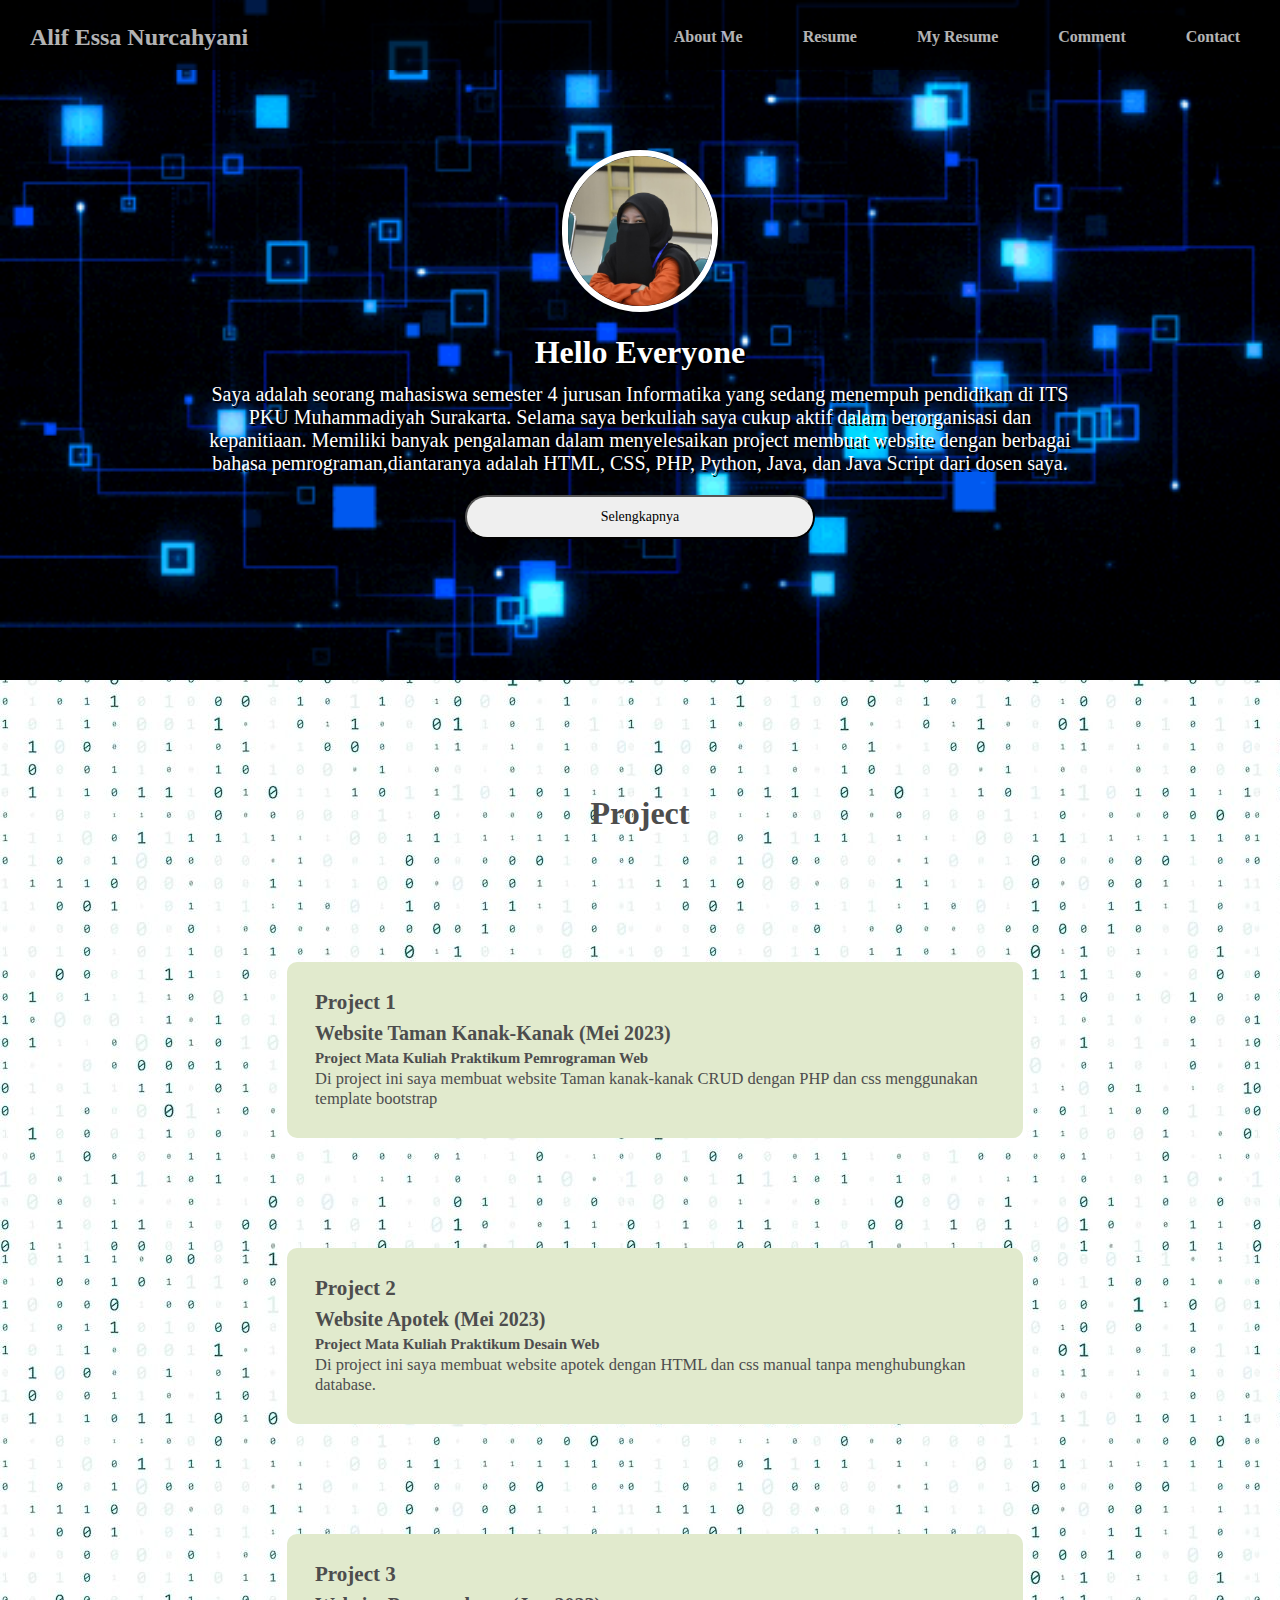
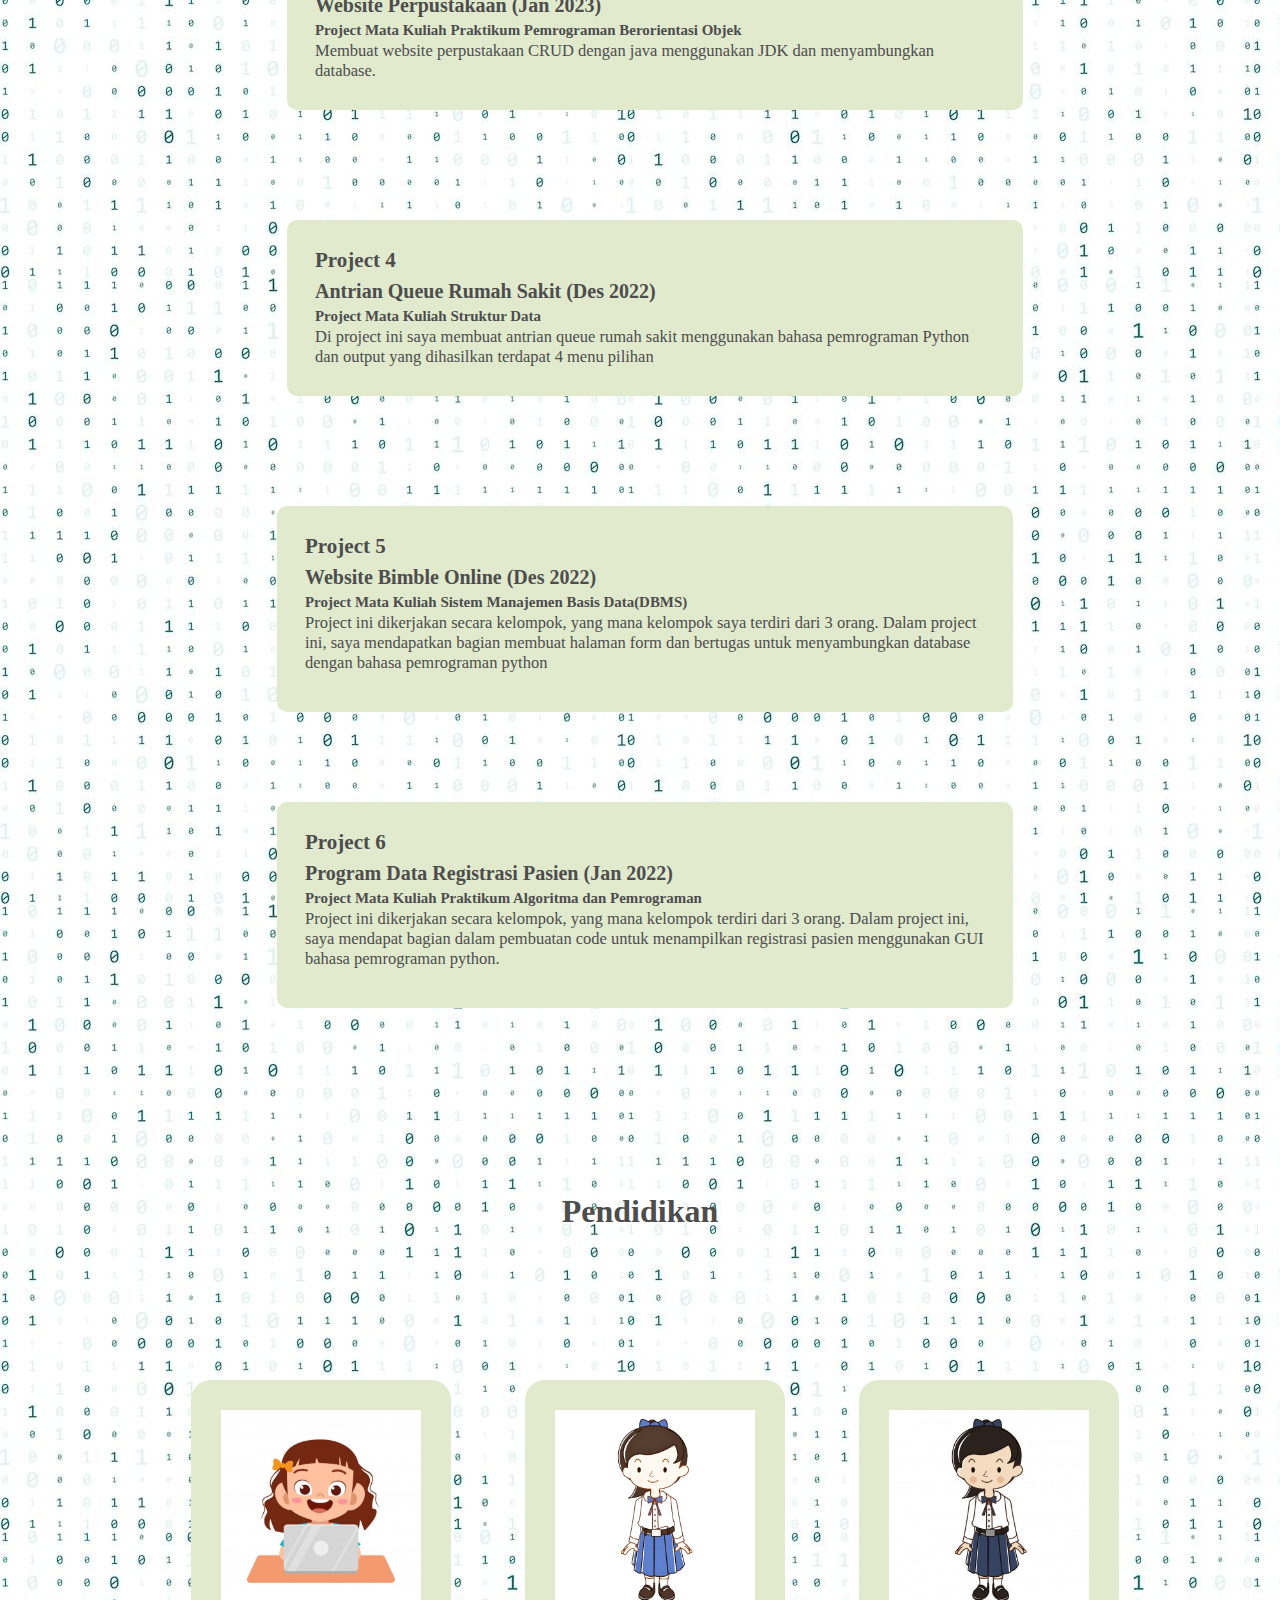
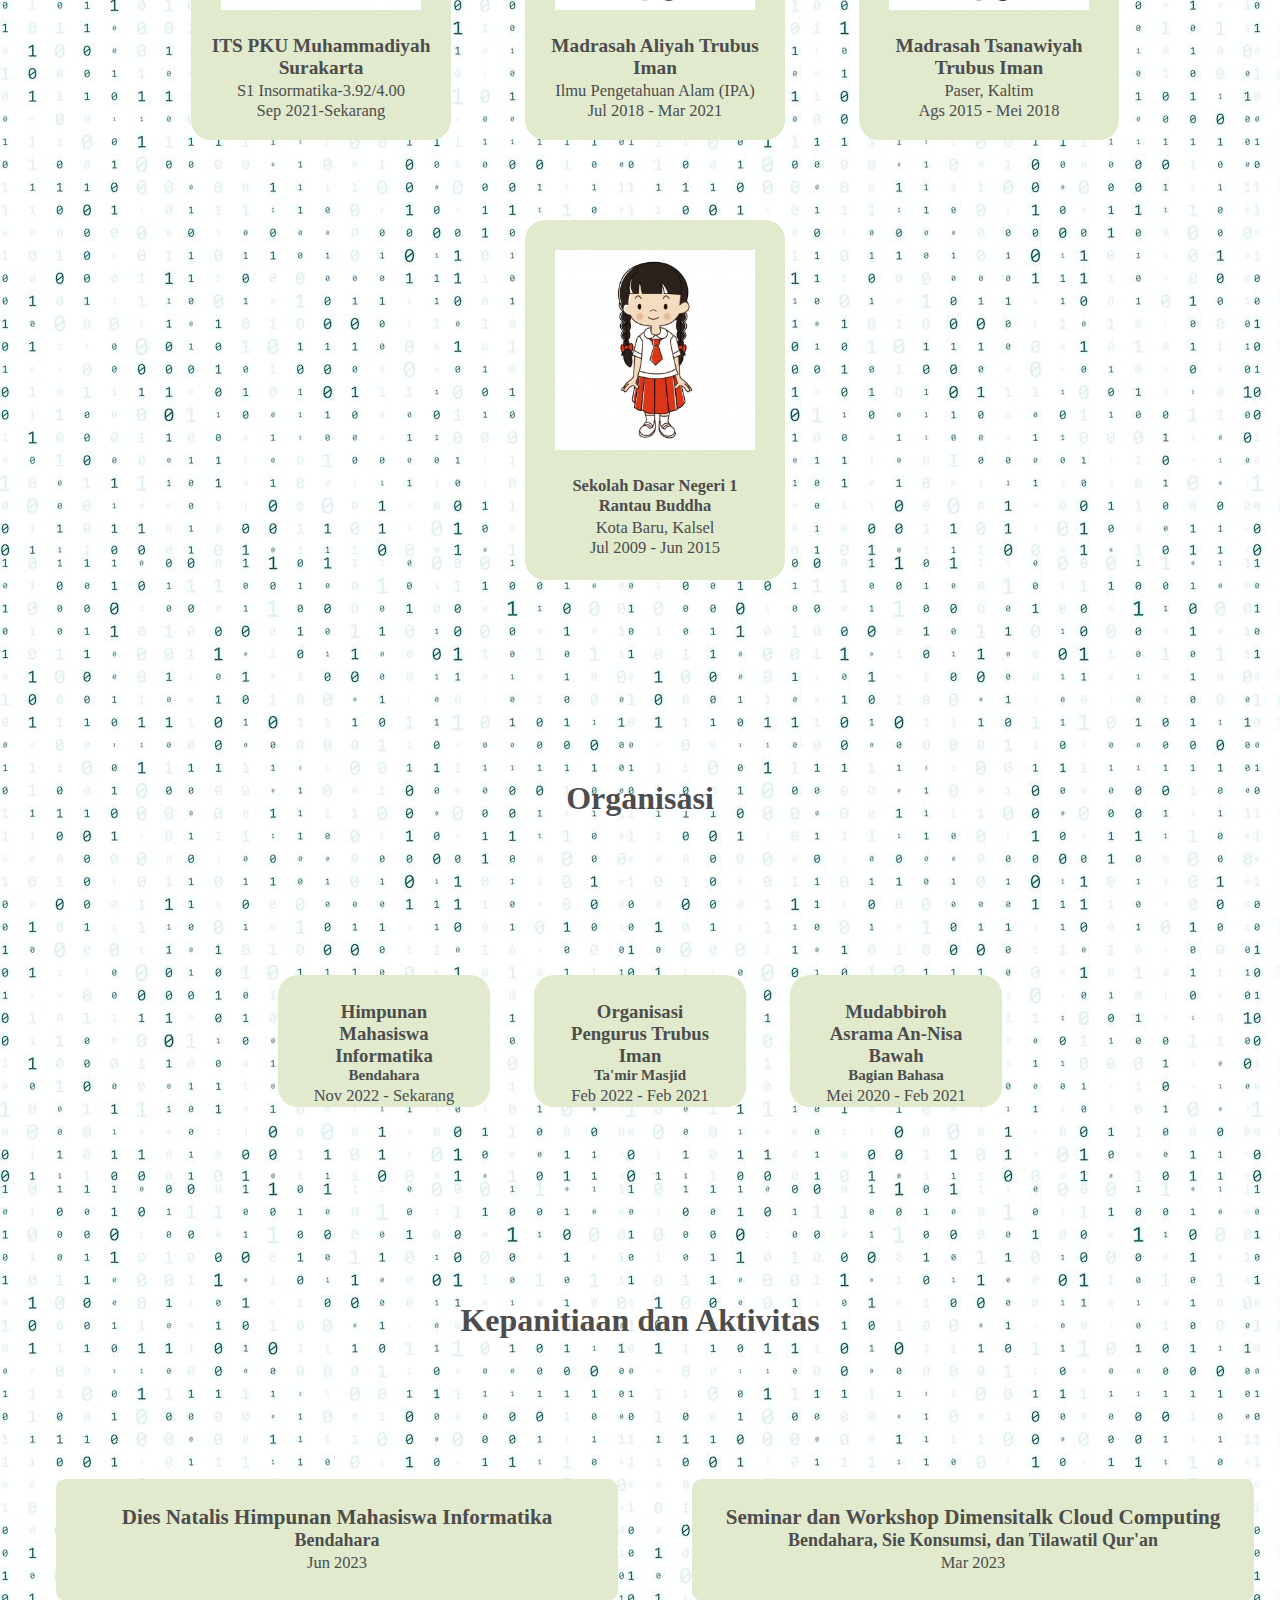
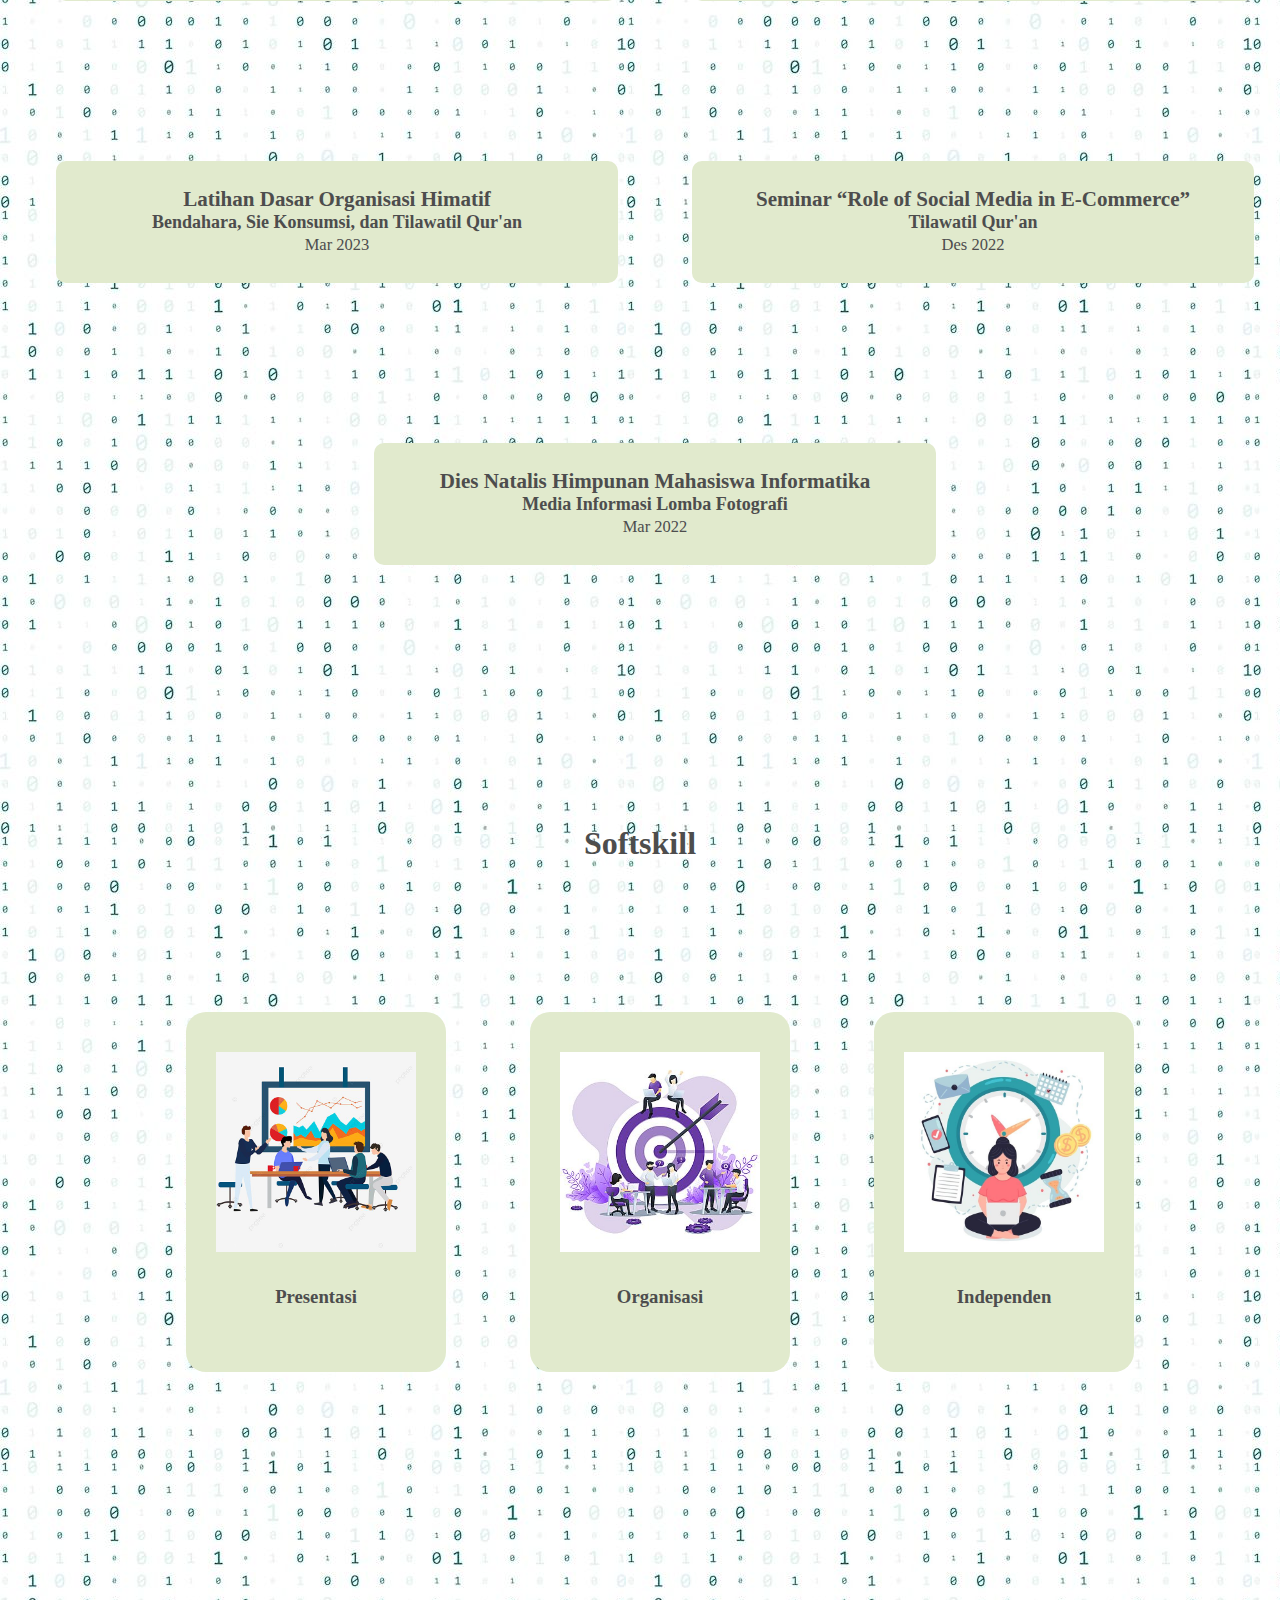
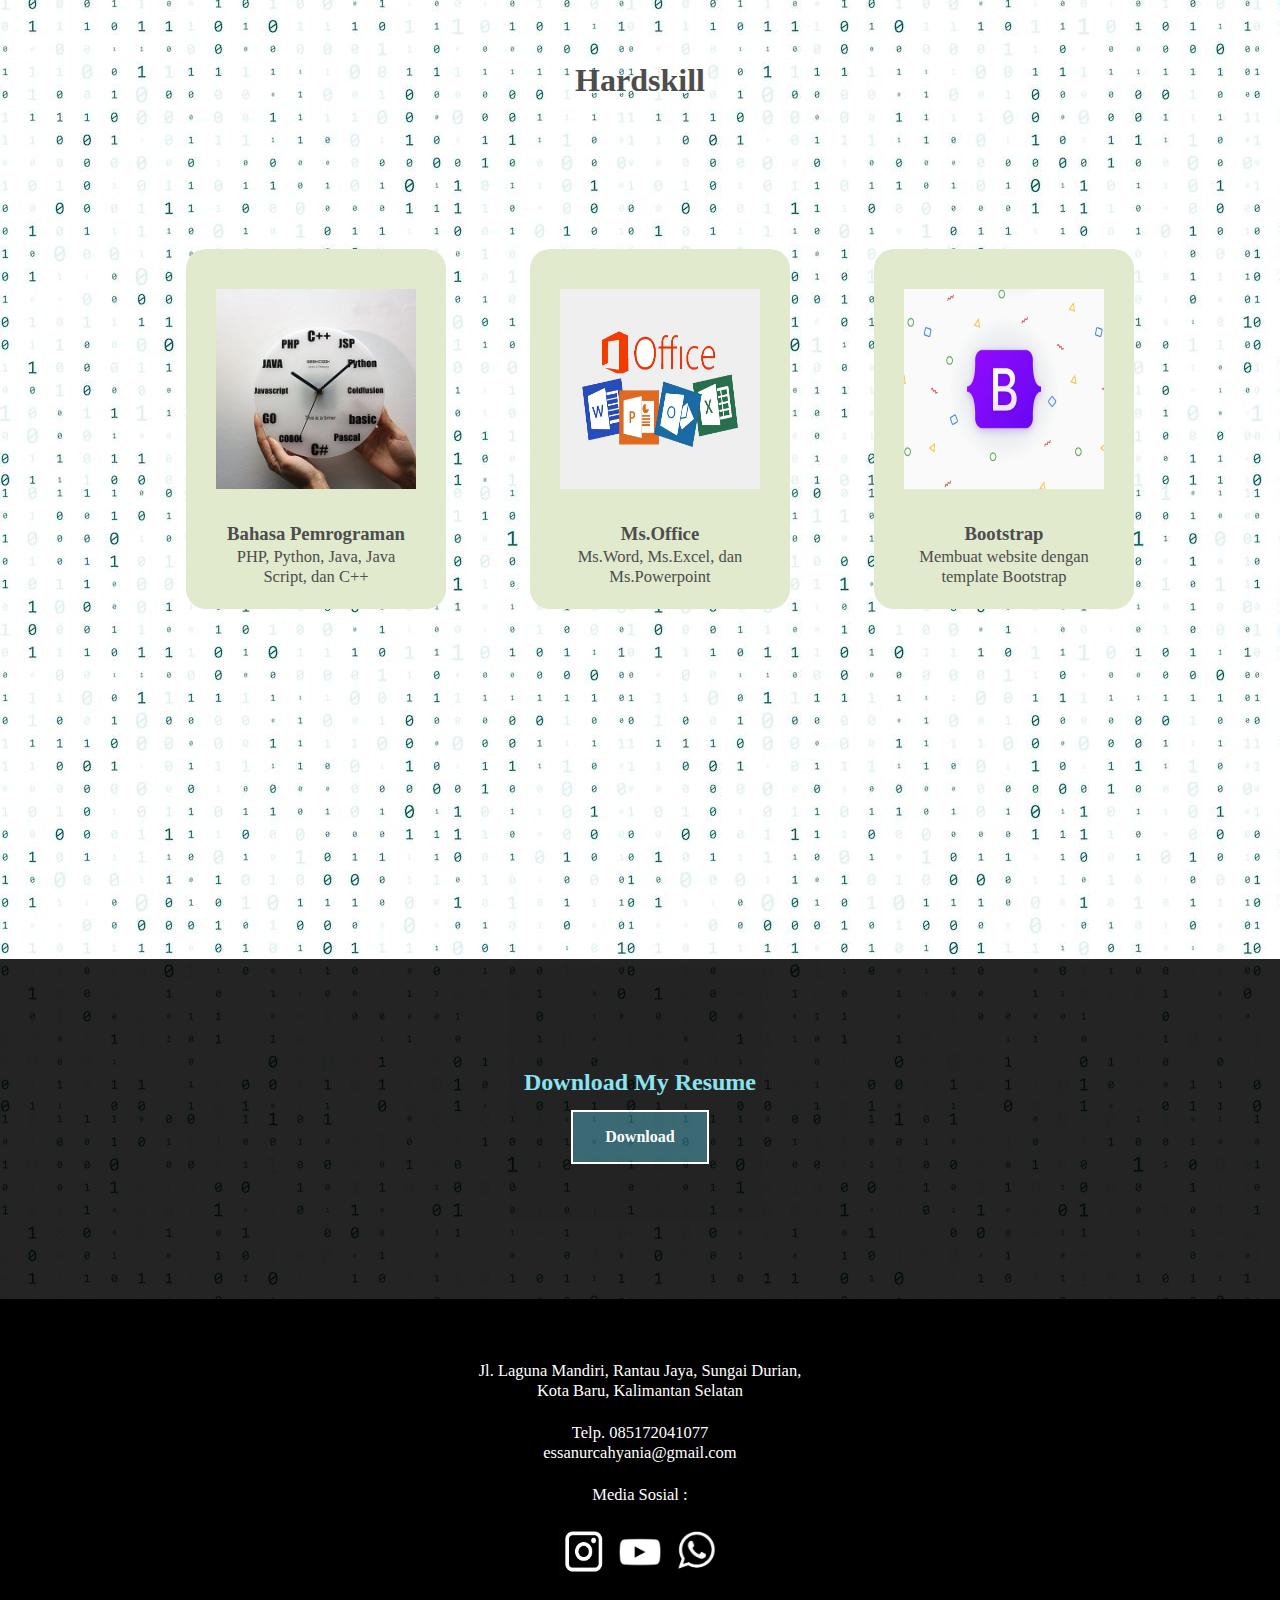
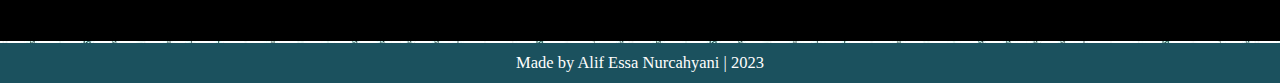
<file: PEMWEB BU LISA/index.html>
<!DOCTYPE html>
<html>
<head>
	<meta charset="utf-8">
	<meta name="viewport" content="width=device-width, initial-scale=1">
	<title>My Identity</title>
	<link rel="stylesheet" type="text/css" href="style.css">
</head>
<body>

	<!--Navbar-->

	<nav>
		<div  class="navigasi">
			<div class="logo">
				<h2>Alif Essa Nurcahyani</h2>
			</div>
		<ul>
			<li id="navli"><a href="#hai">About Me</a></li>
			<li id="navli" class="dropdown"><a href="#resume">Resume</a>
				<ul>
					<li><a href="#project">Project</a></li>
					<li><a href="#education">Pendidikan</a></li>
					<li><a href="#organisasi">Organisasi</a></li>
					<li><a href="#panitia">Kepanitiaan</a></li>
					<li><a href="#softskill">Softskill</a></li>
					<li><a href="#hardskill">Hardskill</a></li>
				</ul>
			</li>
			<li id="navli"><a href="#myresume">My Resume</a></li>
			<li id="navli"><a href="komentar.php">Comment</a></li>
			<li id="navli"><a href="#contact">Contact</a></li>
		</ul>
	</nav>
	
<!-- banner -->
<div id="hai" class="banner">
	<img src="images/AlifEssa1.jpg">
	<h1>Hello Everyone <span></span></h1>
	<p>Saya adalah seorang mahasiswa semester 4 jurusan Informatika yang sedang menempuh pendidikan di ITS PKU Muhammadiyah
		Surakarta. Selama saya berkuliah saya cukup aktif dalam berorganisasi dan kepanitiaan. Memiliki banyak pengalaman dalam
		menyelesaikan project membuat website dengan berbagai bahasa pemrograman,diantaranya adalah HTML, CSS, PHP, Python, Java, 
		dan Java Script dari dosen saya.</p>
	<a href="index2.html"><button>Selengkapnya</button></a>
</div>

<!--Project-->

<div id="project" class="project">
	<br><br>
	<br><br>
	<br>

	<h1>Project</h1>
	<div class="box-kiri-project">
		<h3>Project 1</h3>
		<h4>Website Taman Kanak-Kanak (Mei 2023)</h4>
		<h5>Project Mata Kuliah Praktikum Pemrograman Web</h5>
		<p>Di project ini saya membuat website Taman kanak-kanak CRUD dengan PHP dan css menggunakan template bootstrap </p>
	</div>
	<div class="box-kanan-project">
		<h3>Project 2</h3>
		<h4>Website Apotek (Mei 2023)</h4>
		<h5>Project Mata Kuliah Praktikum Desain Web</h5>
		<p>Di project ini saya membuat website apotek dengan HTML dan css manual tanpa menghubungkan database. </p>
	</div>
	<br>
	<div class="box-kiri-project">
		<h3>Project 3</h3>
		<h4>Website Perpustakaan (Jan 2023)</h4>
		<h5>Project Mata Kuliah Praktikum Pemrograman Berorientasi Objek</h5>
		<p>Membuat website perpustakaan CRUD dengan java menggunakan JDK dan menyambungkan database. </p>
	</div>
	<div class="box-kanan-project">
		<h3>Project 4</h3>
		<h4>Antrian Queue Rumah Sakit (Des 2022)</h4>
		<h5>Project Mata Kuliah Struktur Data</h5>
		<p>Di project ini saya membuat antrian queue rumah sakit menggunakan bahasa pemrograman Python dan output yang dihasilkan terdapat 4 menu pilihan
			</p>
	</div>
	<br>
	<div class="box-kiri-project2">
		<h3>Project 5</h3>
		<h4>Website Bimble Online (Des 2022)</h4>
		<h5>Project Mata Kuliah Sistem Manajemen Basis Data(DBMS)</h5>
		<p>Project ini dikerjakan secara kelompok, yang
			mana kelompok saya terdiri dari 3 orang. Dalam
			project ini, saya mendapatkan bagian membuat
			halaman form dan bertugas untuk
			menyambungkan database dengan bahasa
			pemrograman python</p>
	</div>
	<div class="box-kanan-project2">
		<h3>Project 6</h3>
		<h4>Program Data Registrasi Pasien (Jan 2022)</h4>
		<h5>Project Mata Kuliah Praktikum Algoritma dan Pemrograman</h5>
		<p>Project ini dikerjakan secara kelompok, yang
			mana kelompok terdiri dari 3 orang. Dalam
			project ini, saya mendapat bagian dalam pembuatan code untuk
			menampilkan registrasi pasien menggunakan
			GUI bahasa pemrograman python.</p>
	</div>
</div>

<!--pendidikan-->
<div id="education" class="pendidikan">
	<br><br>
	<br><br>
	<br>
<h1>Pendidikan</h1>
<div class="box-kiri">
	<img src="images/kl.jpg" alt="">
	<h3>ITS PKU Muhammadiyah Surakarta</h3>
	<p>S1 Insormatika-3.92/4.00<br>Sep 2021-Sekarang</p>
	
	
</div>
	
	<div class="box-tengah">
	<img src="images/sma.jpg" alt="">
	<h3>Madrasah Aliyah Trubus Iman</h3>
	<p>Ilmu Pengetahuan Alam (IPA)<br>Jul 2018 - Mar 2021</p>
	
</div>
<div class="box-tengah">
	<img src="images/smp.jpg" alt="">
	<h3>Madrasah Tsanawiyah Trubus Iman</h3>
	<p>Paser, Kaltim<br>Ags 2015 - Mei 2018</p>


</div>
<div class="box-kanan">
	<img src="images/sd.jpg" alt="">
	<h3>Sekolah Dasar Negeri 1 Rantau Buddha</h3>
	<p>Kota Baru, Kalsel<br>Jul 2009 - Jun 2015</p>
	

</div>
</div>

<!--Organisasi-->

<div id="organisasi" class="organisasi">
	<br><br>
	<br><br>
	<br>
	<h1>Organisasi</h1>
	<div class="box-kiri-organisasi">
		<h3>Himpunan Mahasiswa Informatika</h3>
		<h6>Bendahara</h6>
		<p>Nov 2022 - Sekarang
	</div>
	<div class="box-tengah-organisasi">
		<h3>Organisasi Pengurus Trubus Iman </h3>
		<h6>Ta'mir Masjid</h6>
		<p>Feb 2022 - Feb 2021</p>
	
	</div>
	<div class="box-kanan-organisasi">
		<h3>Mudabbiroh Asrama An-Nisa Bawah</h3>
		<h6>Bagian Bahasa</h6>
		<p>Mei 2020 - Feb 2021</p>
	
	</div>
	</div>

<!--Kepanitiaan-->
<div id="panitia" class="activity">
	<br><br>
	<br><br>
	<br>
	<h1>Kepanitiaan dan Aktivitas</h1>
	<div class="box-kiri-activity">
		<h3>Dies Natalis Himpunan Mahasiswa Informatika</h3>
		<h4>Bendahara</h4>
		<p>Jun 2023</p>

	</div>
	<div class="box-kanan-activity">
		<h3>Seminar dan Workshop Dimensitalk Cloud Computing</h3>
		<h4>Bendahara, Sie Konsumsi, dan Tilawatil Qur'an</h4>
		<p>Mar 2023</p>
		
	</div>
	<br>
	<div class="box-kiri-activity">
		<h3>Latihan Dasar Organisasi Himatif</h3>
		<h4>Bendahara, Sie Konsumsi, dan Tilawatil Qur'an</h4>
		<p>Mar 2023</p>

		

	</div>
	<div class="box-kanan-activity">
		<h3>Seminar “Role of Social Media in E-Commerce” </h3>
		<h4>Tilawatil Qur'an</h4>
		<p>Des 2022</p>
	</div>
	<br>
	<div class="box-kiri-activity">
		<h3>Dies Natalis Himpunan Mahasiswa Informatika</h3>
		<h4>Media Informasi Lomba Fotografi</h4>
		<p>Mar 2022</p>
	</div>

<!--softskill-->
<div id="softskill" class="skill">
	<br><br>
	<br><br>
	<br>
	<h1>Softskill</h1>
	<div class="box-kiri-skill">
		<img src="images/presentasi.jpg" alt="">
		<h3>Presentasi</h3>
		<p></p>
	
	</div>
	<div class="box-tengah-skill">
		<img src="images/organisasi.jpg" alt="">
		<h3>Organisasi</h3>
		<p></p>
	
	</div>
	<div class="box-kanan-skill">
		<img src="images/independen.jpg" alt="">
		<h3>Independen</h3>
		<p></p>
	
	</div>
	</div>

	<!--hardskill-->
<div id="hardskill" class="skill">
	<br><br>
	<br><br>
	<br>
	<h1>Hardskill</h1>
	<div class="box-kiri-skill" data-aos="fade-left" data-aos-delay="100">
		<img src="images/code.jpg" alt="">
		<h3>Bahasa Pemrograman</h3>
		<p>PHP, Python, Java, Java Script, dan C++</p>
	
	</div>
	<div class="box-tengah-skill" data-aos="fade-left" data-aos-delay="100">
		<img src="images/ms.office.jpg" alt="">
		<h3>Ms.Office</h3>
		<p>Ms.Word, Ms.Excel, dan Ms.Powerpoint</p>
	
	</div>
	<div class="box-kanan-skill" data-aos="fade-left" data-aos-delay="100">
		<img src="images/bootstrap.png" alt="">
		<h3>Bootstrap</h3>
		<p>Membuat website dengan template Bootstrap</p>
	
	</div>
	</div>

	<!--resume-->
	<div id="myresume" class="resume">
		<h2>Download My Resume</h2>
		<a href="cv.pdf" class="btn-third"><button>Download</button></a>
	</div>
	



	<!--Contact-->
	<div id="contact" class="bg-contact">
<div  class="contact">
		<p>Jl. Laguna Mandiri, Rantau Jaya, Sungai Durian,<br>Kota Baru, Kalimantan Selatan</p>
			<p>Telp. 085172041077<br>essanurcahyania@gmail.com</p>
			<p>Media Sosial :</p>
		<img src="images/ig.png">
		<img src="images/yt.png">
		<img src="images/wa1.jpg">
	</div>
</div>


	<div class="footer">
		<p>Made by Alif Essa Nurcahyani | 2023</p>

	</div>


	<script src="script.js"></script>


</body>
</html>
</file>
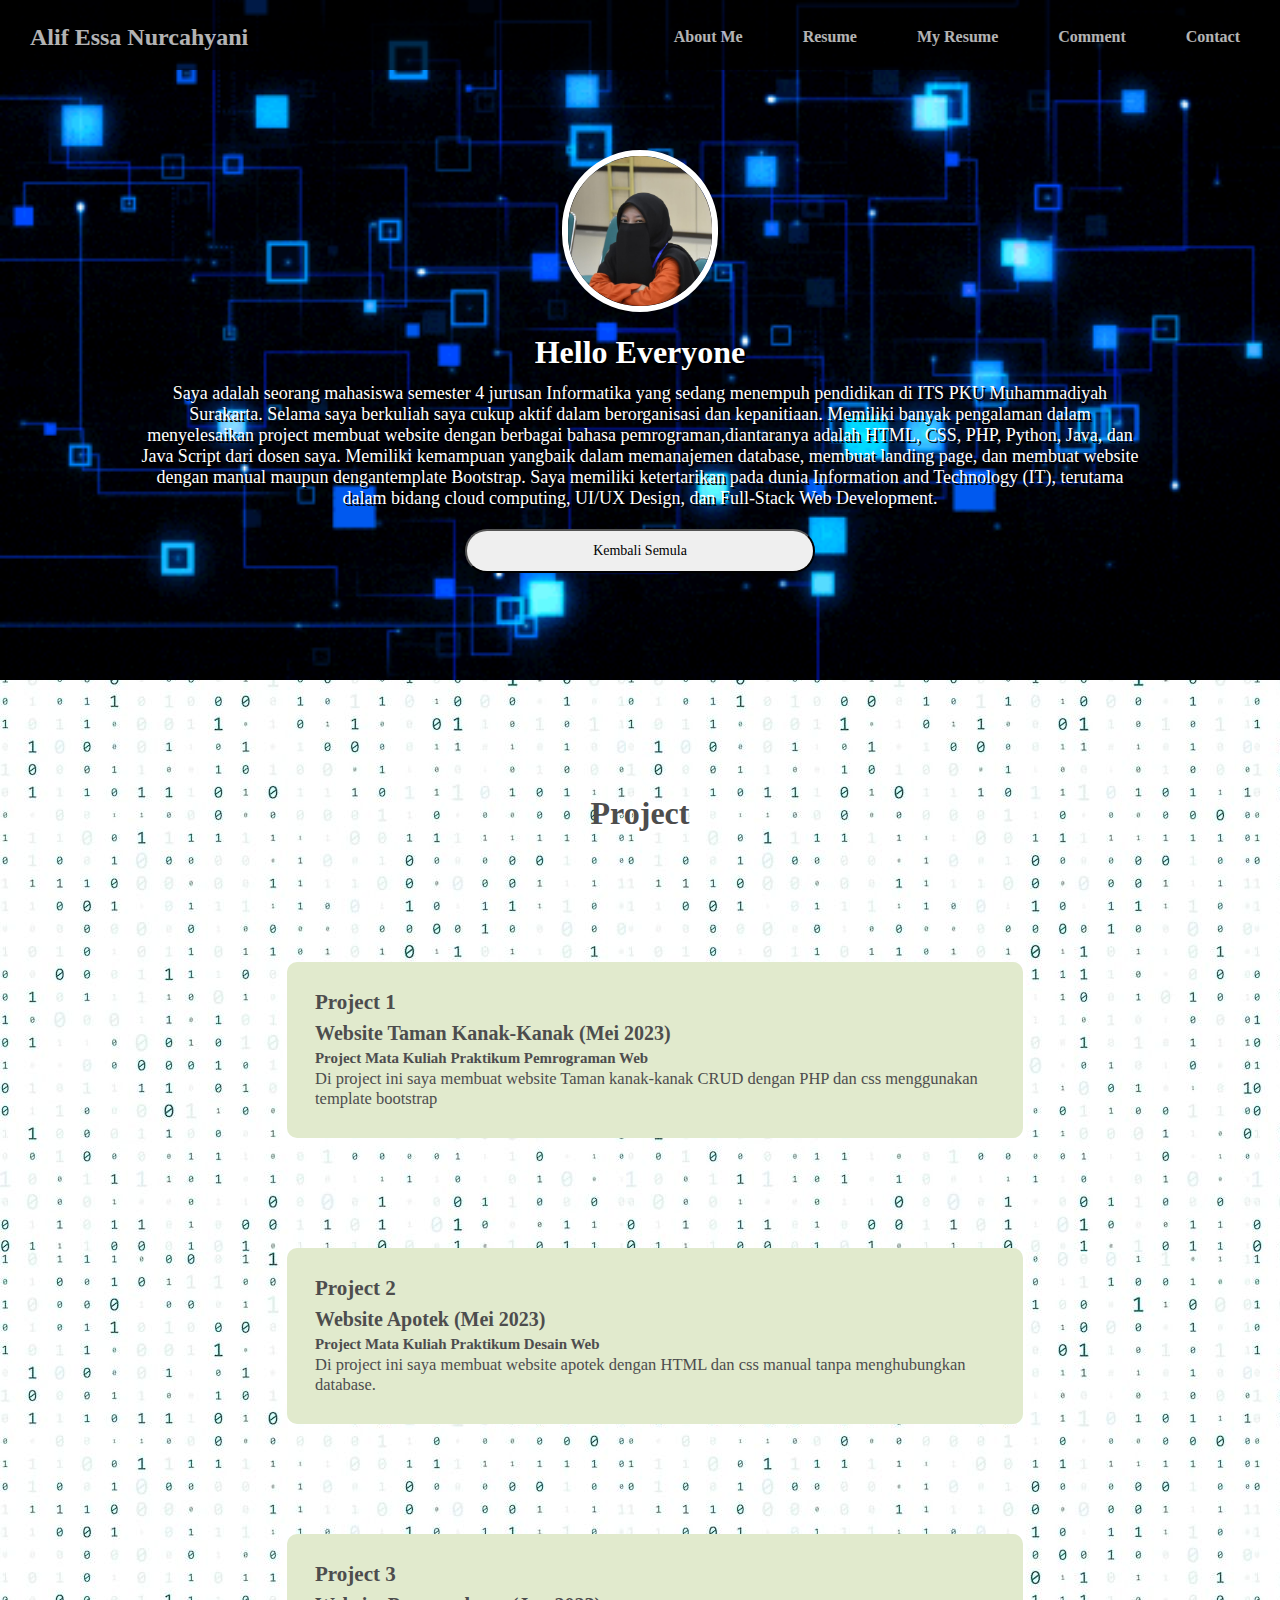
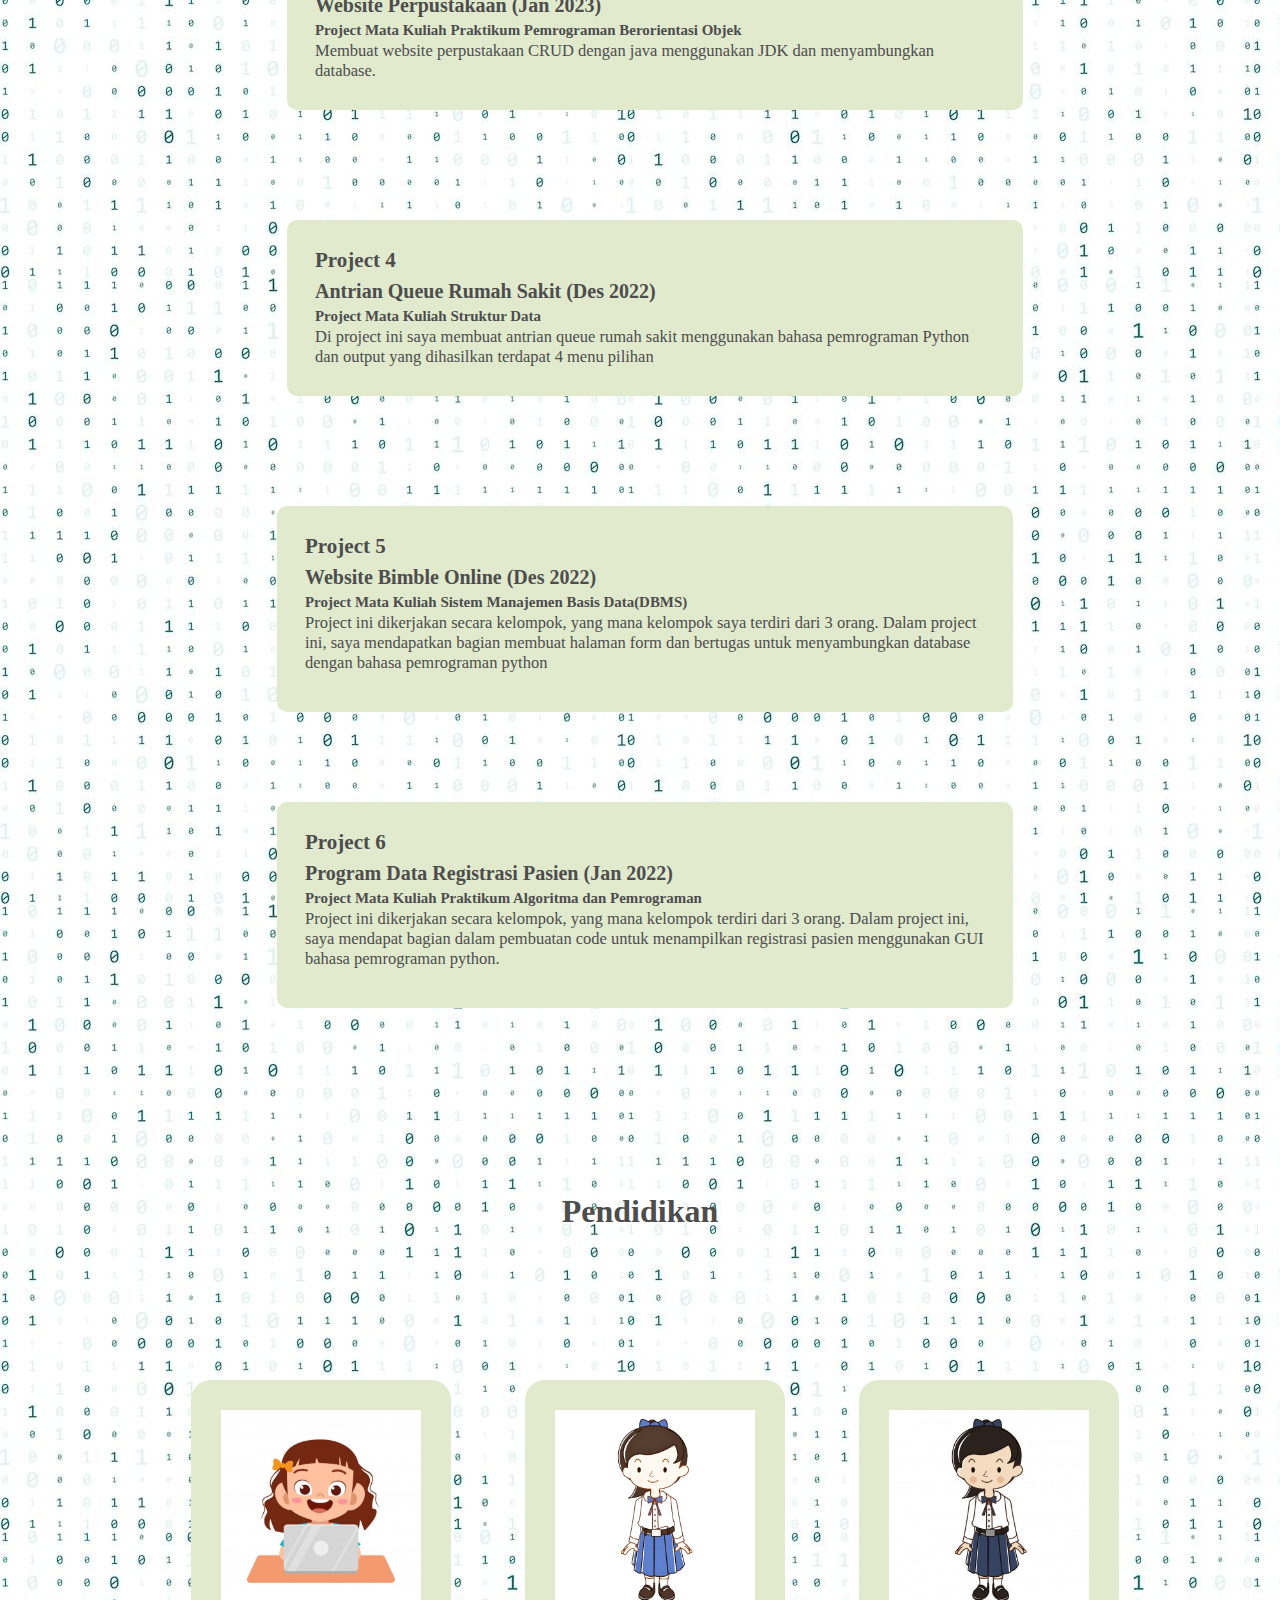
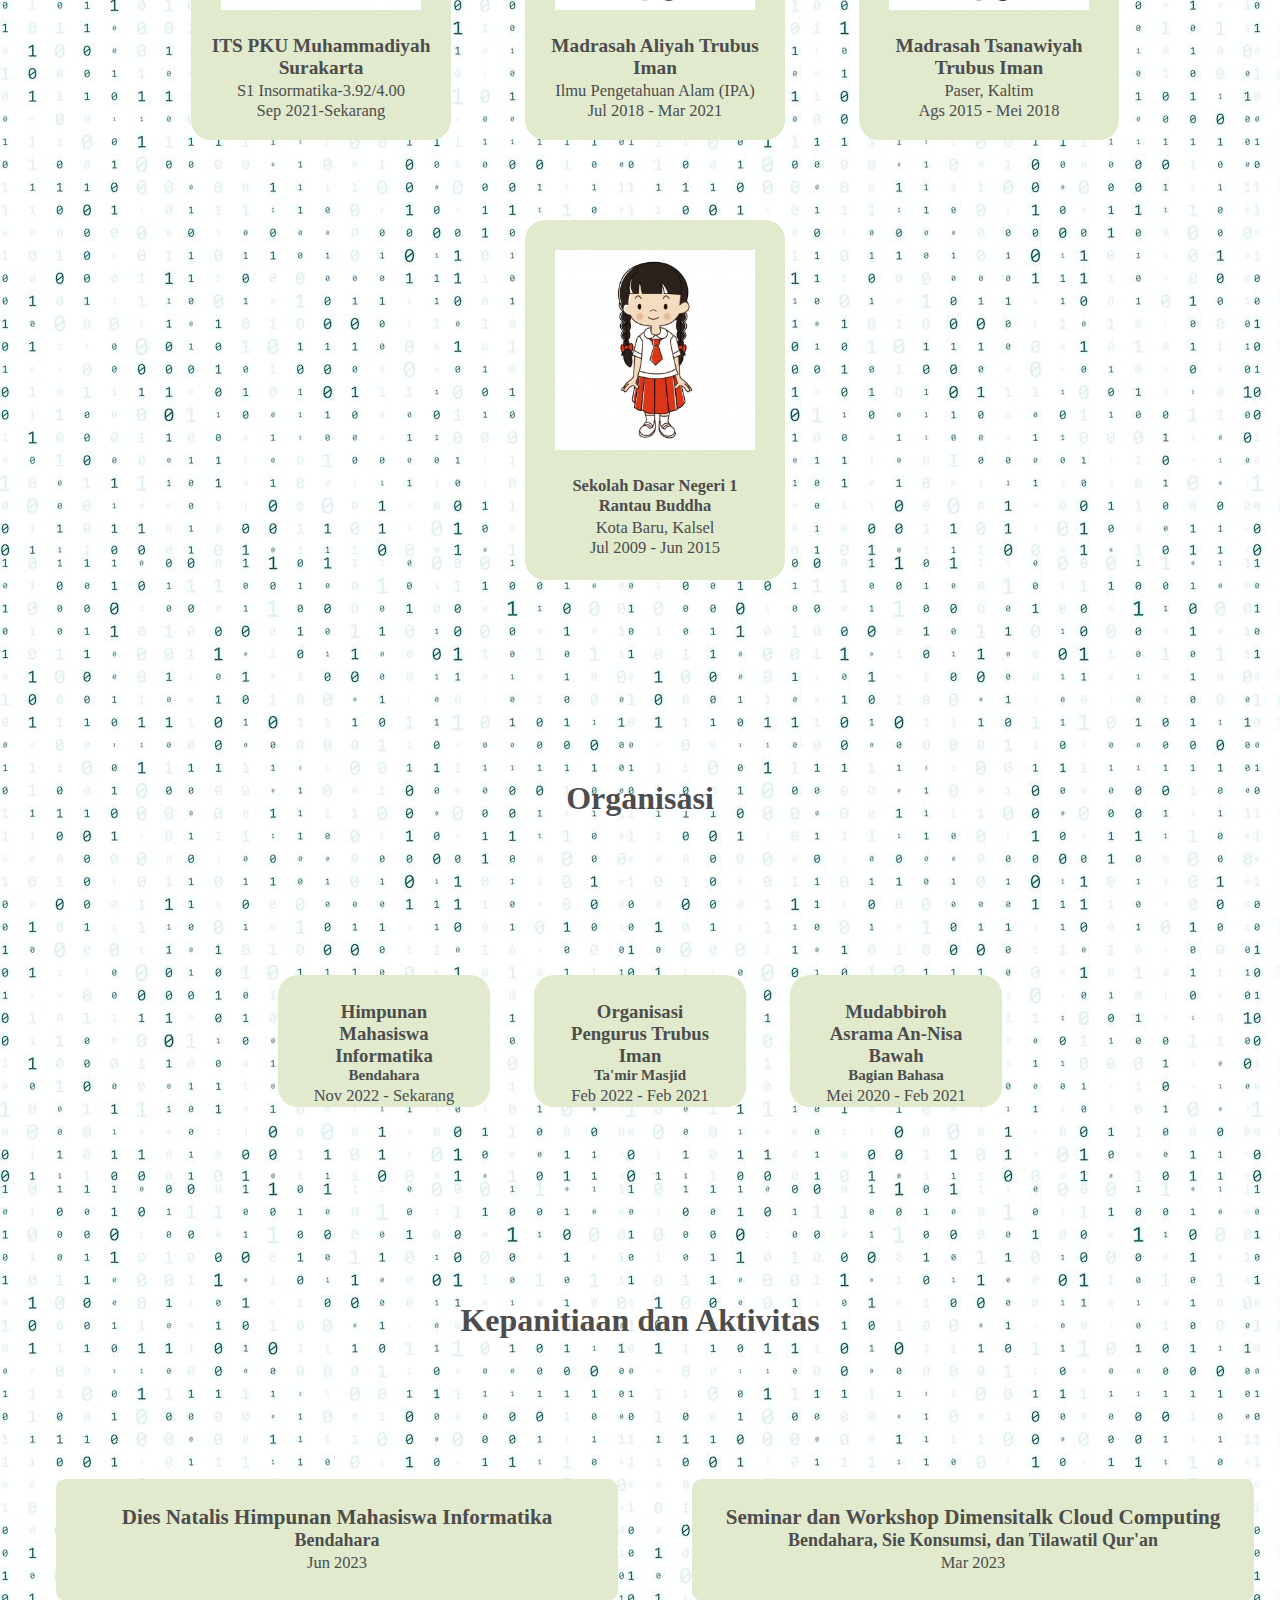
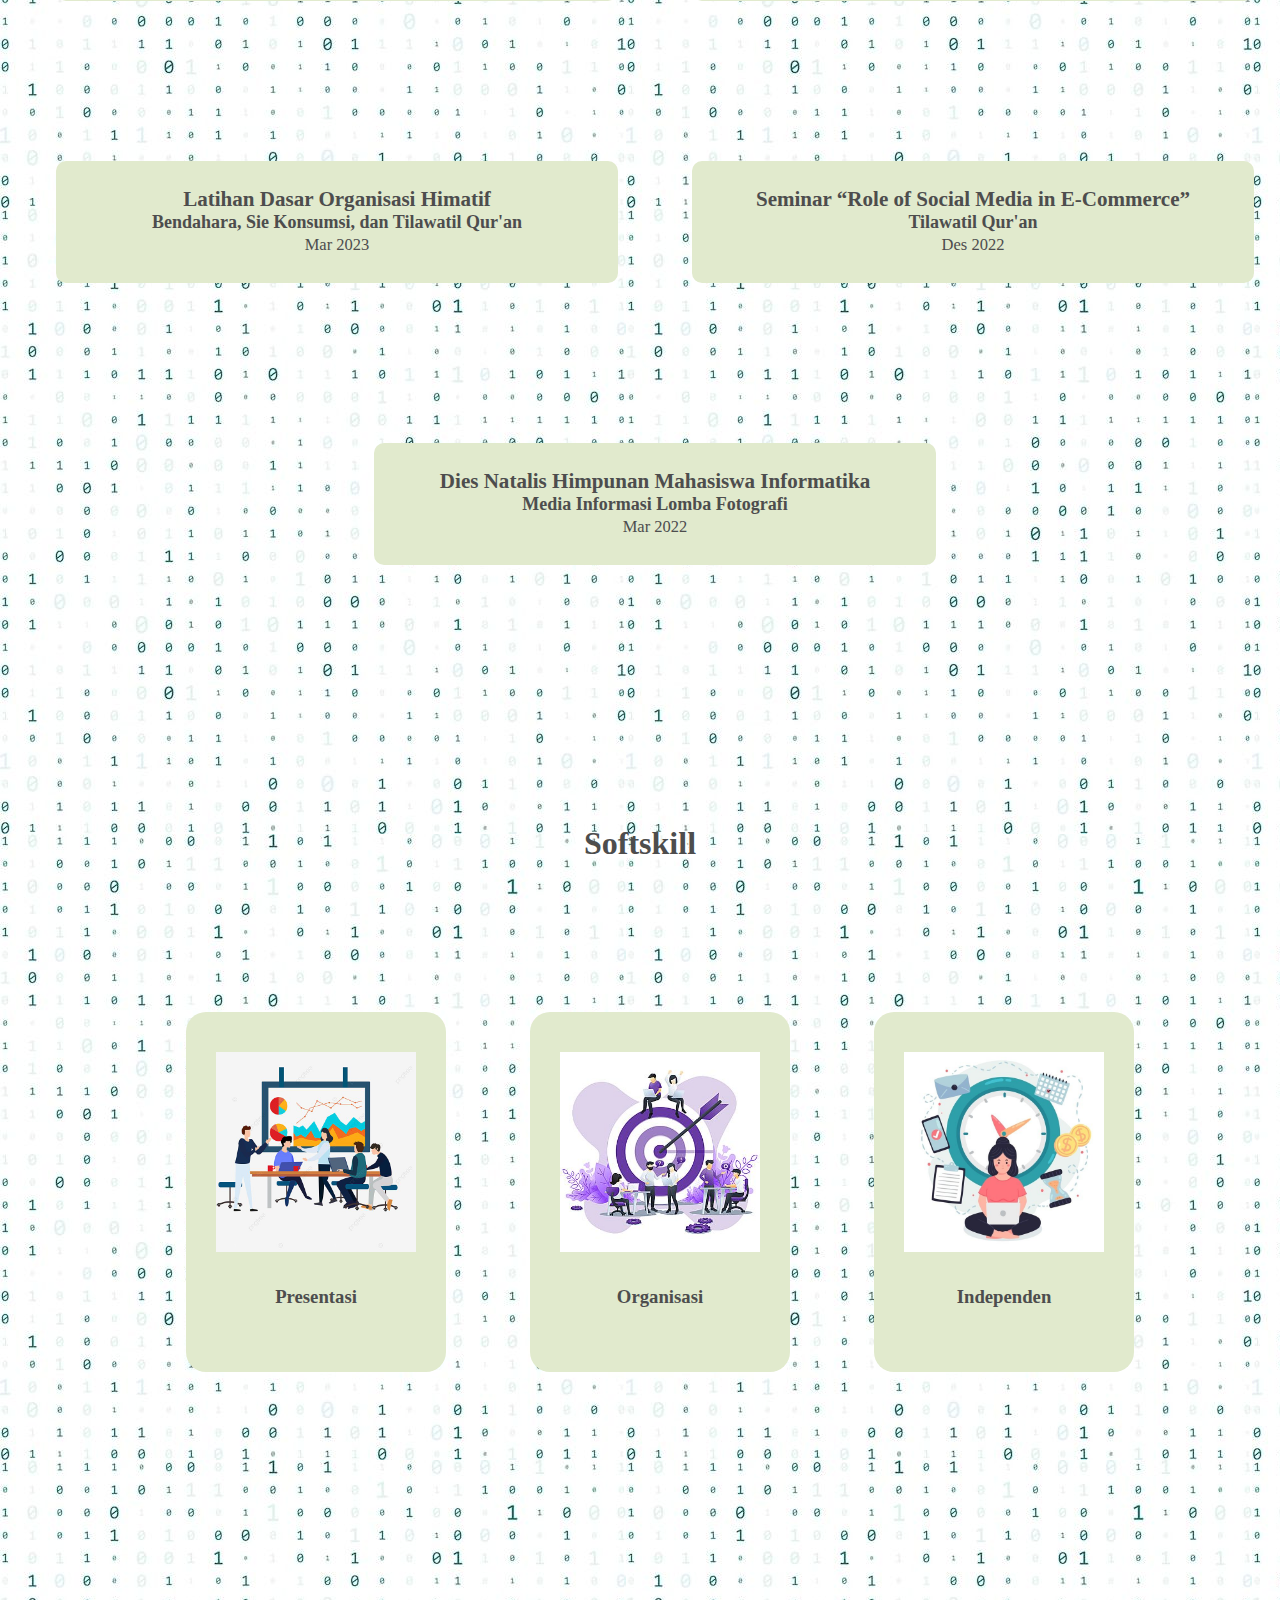
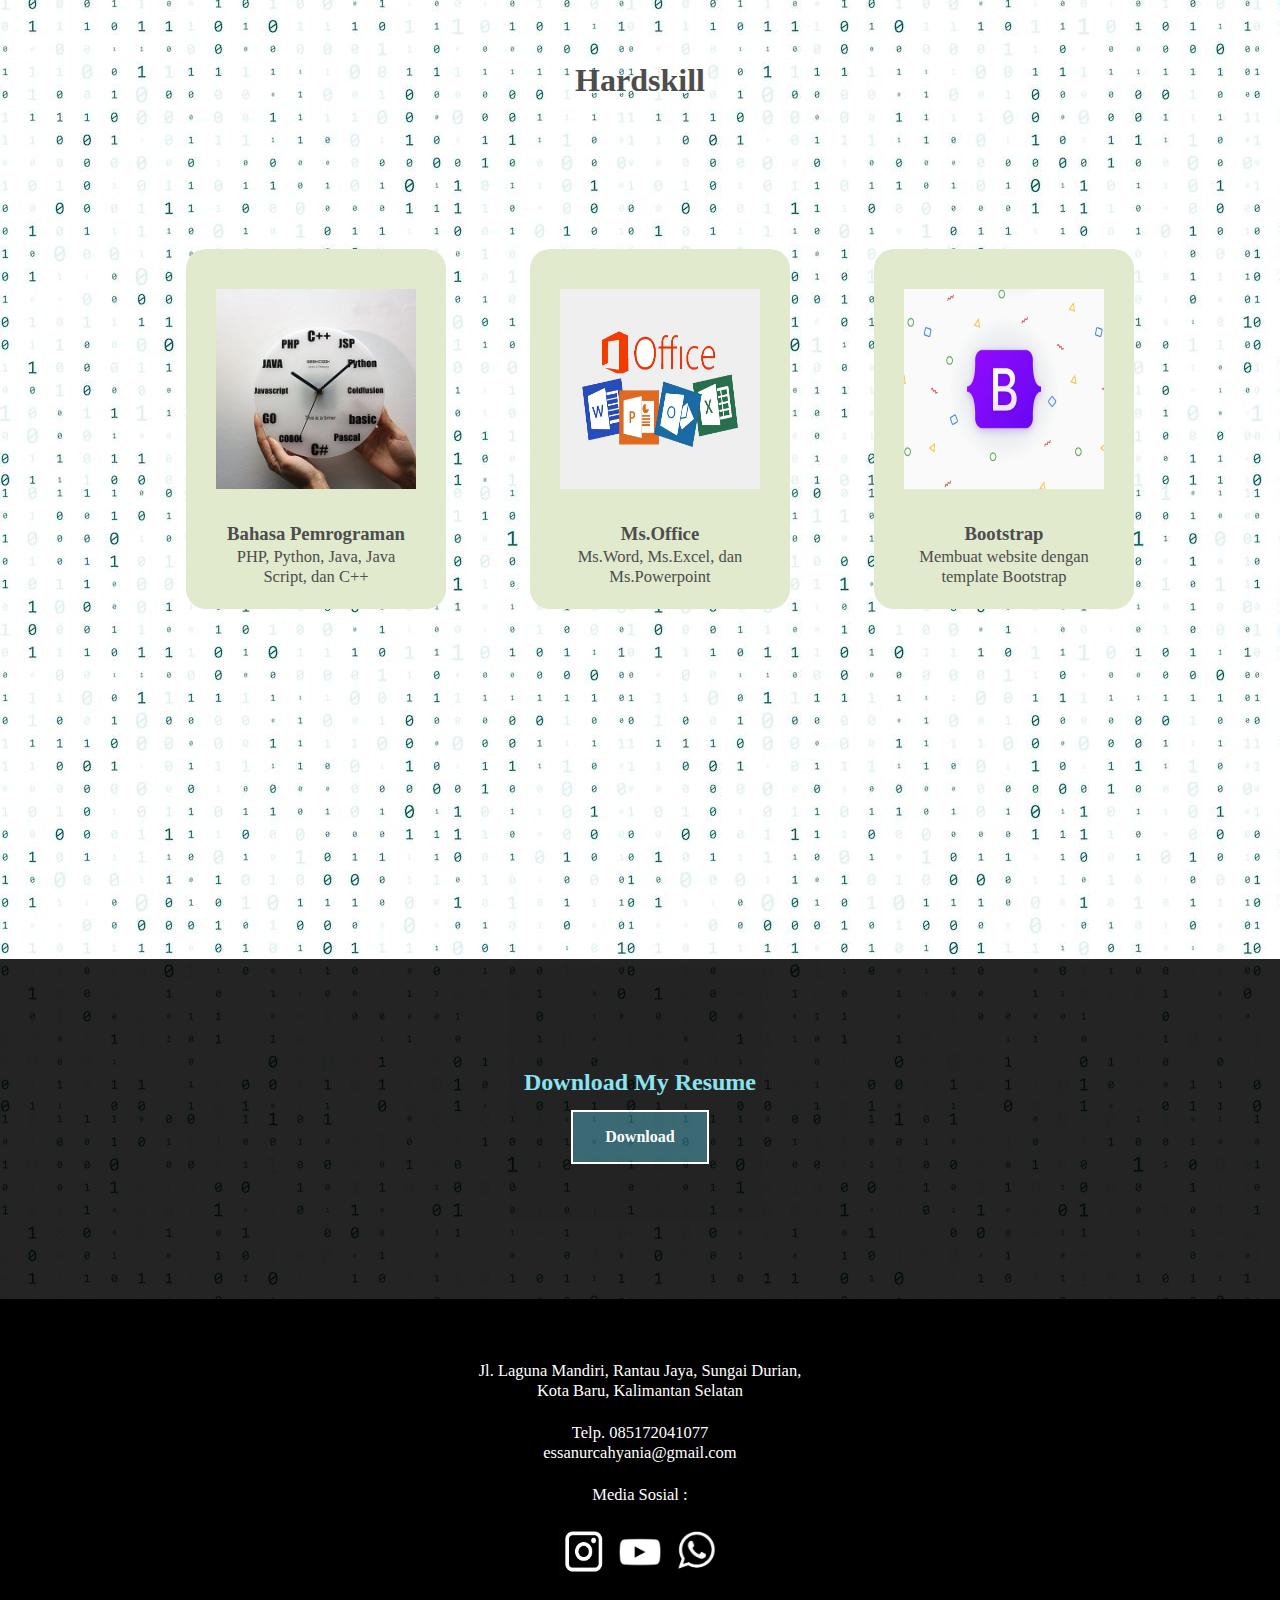
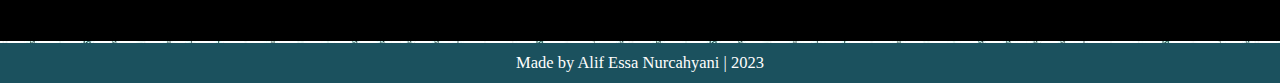
<file: PEMWEB BU LISA/index2.html>
<!DOCTYPE html>
<html>
<head>
	<meta charset="utf-8">
	<meta name="viewport" content="width=device-width, initial-scale=1">
	<title>My Identity</title>
	<link rel="stylesheet" type="text/css" href="style.css">
</head>
<body>
<!--Navbar-->
	<nav>
		<div class="navigasi">
			<div class="logo">
				<h2>Alif Essa Nurcahyani</h2>
			</div>
		<ul>
			<li id="navli"><a href="#hai">About Me</a></li>
			<li id="navli" class="dropdown"><a href="#resume">Resume</a>
				<ul>
					<li><a href="#project">Project</a></li>
					<li><a href="#education">Education</a></li>
					<li><a href="#organisasi">Organisasi</a></li>
					<li><a href="#panitia">Kepanitiaan</a></li>
					<li><a href="#softskill">Softskill</a></li>
					<li><a href="#hardskill">Hardskill</a></li>
				</ul>
			</li>
			<li id="navli"><a href="#myresume">My Resume</a></li>
			<li id="navli"><a href="komentar.php">Comment</a></li>
			<li id="navli"><a href="#contact">Contact</a></li>
		</ul>
	</nav>
	
<!-- banner -->
<div id="hai" class="banner2">
	<img src="images/AlifEssa1.jpg">
	<h1>Hello Everyone <span></span></h1>
	<p>Saya adalah seorang mahasiswa semester 4 jurusan Informatika yang sedang menempuh pendidikan di ITS PKU Muhammadiyah
        Surakarta. Selama saya berkuliah saya cukup aktif dalam berorganisasi dan kepanitiaan. Memiliki banyak pengalaman dalam
        menyelesaikan project membuat website dengan berbagai bahasa pemrograman,diantaranya adalah HTML, CSS, PHP, Python, Java, 
        dan Java Script dari dosen saya. Memiliki kemampuan yangbaik dalam memanajemen database, membuat landing page, dan membuat
        website dengan manual maupun dengantemplate Bootstrap. Saya memiliki ketertarikan pada dunia Information and Technology (IT), 
        terutama dalam bidang cloud computing, UI/UX Design, dan Full-Stack Web Development.</p>
	<a href="index.html"><button>Kembali Semula</button></a>
</div>

<!--Project-->

<div id="project" class="project">
	<br><br>
	<br><br>
	<br>

	<h1>Project</h1>
	<div class="box-kiri-project">
		<h3>Project 1</h3>
		<h4>Website Taman Kanak-Kanak (Mei 2023)</h4>
		<h5>Project Mata Kuliah Praktikum Pemrograman Web</h5>
		<p>Di project ini saya membuat website Taman kanak-kanak CRUD dengan PHP dan css menggunakan template bootstrap </p>
	</div>
	<div class="box-kanan-project">
		<h3>Project 2</h3>
		<h4>Website Apotek (Mei 2023)</h4>
		<h5>Project Mata Kuliah Praktikum Desain Web</h5>
		<p>Di project ini saya membuat website apotek dengan HTML dan css manual tanpa menghubungkan database. </p>
	</div>
	<br>
	<div class="box-kiri-project">
		<h3>Project 3</h3>
		<h4>Website Perpustakaan (Jan 2023)</h4>
		<h5>Project Mata Kuliah Praktikum Pemrograman Berorientasi Objek</h5>
		<p>Membuat website perpustakaan CRUD dengan java menggunakan JDK dan menyambungkan database. </p>
	</div>
	<div class="box-kanan-project">
		<h3>Project 4</h3>
		<h4>Antrian Queue Rumah Sakit (Des 2022)</h4>
		<h5>Project Mata Kuliah Struktur Data</h5>
		<p>Di project ini saya membuat antrian queue rumah sakit menggunakan bahasa pemrograman Python dan output yang dihasilkan terdapat 4 menu pilihan
			</p>
	</div>
	<br>
	<div class="box-kiri-project2">
		<h3>Project 5</h3>
		<h4>Website Bimble Online (Des 2022)</h4>
		<h5>Project Mata Kuliah Sistem Manajemen Basis Data(DBMS)</h5>
		<p>Project ini dikerjakan secara kelompok, yang
			mana kelompok saya terdiri dari 3 orang. Dalam
			project ini, saya mendapatkan bagian membuat
			halaman form dan bertugas untuk
			menyambungkan database dengan bahasa
			pemrograman python</p>
	</div>
	<div class="box-kanan-project2">
		<h3>Project 6</h3>
		<h4>Program Data Registrasi Pasien (Jan 2022)</h4>
		<h5>Project Mata Kuliah Praktikum Algoritma dan Pemrograman</h5>
		<p>Project ini dikerjakan secara kelompok, yang
			mana kelompok terdiri dari 3 orang. Dalam
			project ini, saya mendapat bagian dalam pembuatan code untuk
			menampilkan registrasi pasien menggunakan
			GUI bahasa pemrograman python.</p>
	</div>
</div>

<!--pendidikan-->
<div id="education" class="pendidikan">
	<br><br>
	<br><br>
	<br>
<h1>Pendidikan</h1>
<div class="box-kiri">
	<img src="images/kl.jpg" alt="">
	<h3>ITS PKU Muhammadiyah Surakarta</h3>
	<p>S1 Insormatika-3.92/4.00<br>Sep 2021-Sekarang</p>
	
	
</div>
	
	<div class="box-tengah">
	<img src="images/sma.jpg" alt="">
	<h3>Madrasah Aliyah Trubus Iman</h3>
	<p>Ilmu Pengetahuan Alam (IPA)<br>Jul 2018 - Mar 2021</p>
	
</div>
<div class="box-tengah">
	<img src="images/smp.jpg" alt="">
	<h3>Madrasah Tsanawiyah Trubus Iman</h3>
	<p>Paser, Kaltim<br>Ags 2015 - Mei 2018</p>


</div>
<div class="box-kanan">
	<img src="images/sd.jpg" alt="">
	<h3>Sekolah Dasar Negeri 1 Rantau Buddha</h3>
	<p>Kota Baru, Kalsel<br>Jul 2009 - Jun 2015</p>
	

</div>
</div>

<!--Organisasi-->

<div id="organisasi" class="organisasi">
	<br><br>
	<br><br>
	<br>
	<h1>Organisasi</h1>
	<div class="box-kiri-organisasi">
		<h3>Himpunan Mahasiswa Informatika</h3>
		<h6>Bendahara</h6>
		<p>Nov 2022 - Sekarang
	</div>
	<div class="box-tengah-organisasi">
		<h3>Organisasi Pengurus Trubus Iman </h3>
		<h6>Ta'mir Masjid</h6>
		<p>Feb 2022 - Feb 2021</p>
	
	</div>
	<div class="box-kanan-organisasi">
		<h3>Mudabbiroh Asrama An-Nisa Bawah</h3>
		<h6>Bagian Bahasa</h6>
		<p>Mei 2020 - Feb 2021</p>
	
	</div>
	</div>

<!--Kepanitiaan-->
<div id="panitia" class="activity">
	<br><br>
	<br><br>
	<br>
	<h1>Kepanitiaan dan Aktivitas</h1>
	<div class="box-kiri-activity">
		<h3>Dies Natalis Himpunan Mahasiswa Informatika</h3>
		<h4>Bendahara</h4>
		<p>Jun 2023</p>

	</div>
	<div class="box-kanan-activity">
		<h3>Seminar dan Workshop Dimensitalk Cloud Computing</h3>
		<h4>Bendahara, Sie Konsumsi, dan Tilawatil Qur'an</h4>
		<p>Mar 2023</p>
		
	</div>
	<br>
	<div class="box-kiri-activity">
		<h3>Latihan Dasar Organisasi Himatif</h3>
		<h4>Bendahara, Sie Konsumsi, dan Tilawatil Qur'an</h4>
		<p>Mar 2023</p>

		

	</div>
	<div class="box-kanan-activity">
		<h3>Seminar “Role of Social Media in E-Commerce” </h3>
		<h4>Tilawatil Qur'an</h4>
		<p>Des 2022</p>
	</div>
	<br>
	<div class="box-kiri-activity">
		<h3>Dies Natalis Himpunan Mahasiswa Informatika</h3>
		<h4>Media Informasi Lomba Fotografi</h4>
		<p>Mar 2022</p>
	</div>

<!--softskill-->
<div id="softskill" class="skill">
	<br><br>
	<br><br>
	<br>
	<h1>Softskill</h1>
	<div class="box-kiri-skill">
		<img src="images/presentasi.jpg" alt="">
		<h3>Presentasi</h3>
		<p></p>
	
	</div>
	<div class="box-tengah-skill">
		<img src="images/organisasi.jpg" alt="">
		<h3>Organisasi</h3>
		<p></p>
	
	</div>
	<div class="box-kanan-skill">
		<img src="images/independen.jpg" alt="">
		<h3>Independen</h3>
		<p></p>
	
	</div>
	</div>

	<!--hardskill-->
<div id="hardskill" class="skill">
	<br><br>
	<br><br>
	<br>
	<h1>Hardskill</h1>
	<div class="box-kiri-skill" data-aos="fade-left" data-aos-delay="100">
		<img src="images/code.jpg" alt="">
		<h3>Bahasa Pemrograman</h3>
		<p>PHP, Python, Java, Java Script, dan C++</p>
	
	</div>
	<div class="box-tengah-skill" data-aos="fade-left" data-aos-delay="100">
		<img src="images/ms.office.jpg" alt="">
		<h3>Ms.Office</h3>
		<p>Ms.Word, Ms.Excel, dan Ms.Powerpoint</p>
	
	</div>
	<div class="box-kanan-skill" data-aos="fade-left" data-aos-delay="100">
		<img src="images/bootstrap.png" alt="">
		<h3>Bootstrap</h3>
		<p>Membuat website dengan template Bootstrap</p>
	
	</div>
	</div>

	<!--resume-->
	<div id="myresume" class="resume">
		<h2>Download My Resume</h2>
		<a href="cv.pdf" class="btn-third"><button>Download</button></a>
	</div>
	



	<!--Contact-->
	<div id="contact" class="bg-contact">
<div  class="contact">
		<p>Jl. Laguna Mandiri, Rantau Jaya, Sungai Durian,<br>Kota Baru, Kalimantan Selatan</p>
			<p>Telp. 085172041077<br>essanurcahyania@gmail.com</p>
			<p>Media Sosial :</p>
		<img src="images/ig.png">
		<img src="images/yt.png">
		<img src="images/wa1.jpg">
	</div>
</div>


	<div class="footer">
		<p>Made by Alif Essa Nurcahyani | 2023</p>

	</div>


	<script src="script.js"></script>


</body>
</html>
</file>
<file: PEMWEB BU LISA/style.css>
*{
	padding: 0;
	margin: 0;
	font-family: 'Times New Roman', Times, serif ;
}
body{
	width: 100%;
	background-image: url("images/bg4.jpg");
}


nav{
	width: 100%;
	height: 70px;
	color: white;
	position: fixed;
	background-color: black;
	opacity: 0.7;
	
}

.logo{
	float: left;
	padding-top: 24px;
	padding-bottom: 10px;
	padding-left: 30px;
	z-index: -2999;

}


nav ul {
	list-style: none;
	display: flex;
	justify-content: right;
  }

nav ul li {
	position: relative;
}

nav ul li a{
	text-decoration: none;
	color: white;
	font-weight: bold;
	z-index: 999;
	font-size: 16px;
}

nav ul li a:hover{
	color: #ABCD9E;
	font-style: italic;
	text-shadow: 1px 0px white;

}

#navli{
	margin-top: 28px;
	margin-bottom: 28px;
	margin-left: 20px;
	margin-right: 20px;
	padding-right: 20px;
}

.dropdown ul {
	display: block;
	position: absolute;
	top: calc(100% + 25px);
	left: 0;
	margin: 0;
	padding: 0;
	z-index: 99;
	opacity: 0.5;
	visibility: hidden;
	background: #fff;
	box-shadow: 0px 0px 30px rgba(127, 137, 161, 0.25);
	transition: 0.5s;
  }
  
.dropdown ul li {
	min-width: 200px;
  }
  
.dropdown ul a {
	display: block;
	padding: 20px 30px;
	font-size: 18px;
	text-transform: none;
	color: #151515;
	font-weight: bold;

  }
  
.dropdown ul a:hover,
.dropdown ul .active:hover,
.dropdown ul li:hover>a {
	background-color: black;
  }
.dropdown:hover>ul {
	opacity: 1;
	visibility: visible;
  
  }


.banner{
	background: black;
	background-image: url(images/cover.gif);
	opacity: 9.0;
	background-repeat: no-repeat;
	background-size: cover;
	width: 100%;
	height: 680px;
	text-align: center;
	color: white;
}

.banner2{
	background: black;
	background-image: url(images/cover.gif);
	opacity: 9.0;
	background-repeat: no-repeat;
	background-size: cover;
	width: 100%;
	height: 680px;
	text-align: center;
	color: white;
}

.banner img{
	height: 150px;
	border: 6px solid white;
	border-radius: 100px;
	margin-top: 150px;

}

.banner2 img{
	height: 150px;
	border: 6px solid white;
	border-radius: 100px;
	margin-top: 150px;

}

.banner h1{
	margin-top: 10px;
	z-index: 9999;
	text-shadow: 2px 2px black;
}

.banner2 h1{
	margin-top: 10px;
	z-index: 9999;
	text-shadow: 2px 2px black;
}

.banner p{
	margin: 10px 200px;
	z-index: 9999;
	font-size: 20px;
	text-shadow: 2px 2px black;
}

.banner2 p{
	margin: 10px 140px;
	z-index: 9999;
	font-size: 18px;
	text-shadow: 2px 2px black;
}

.banner button{
	margin-top: 10px;
	padding: 12px;
	width: 350px;
	border-radius: 40px ;
	font-size: 14px;
}

.banner button:hover{
	background: #1B515E;
	border: 1px solid white;
	color: white;
}
.banner2 button{
	margin-top: 10px;
	padding: 12px;
	width: 350px;
	border-radius: 40px ;
	font-size: 14px;
}

.banner2 button:hover{
	background: #1B515E;
	border: 1px solid white;
	color: white;
}

h1 span:before{
	content: '';
	animation: gerak infinite 8s ease ;
	transform: translate(50%);
	color: #61B390;
	font-size: 40px;
}

@keyframes gerak{
	0%{
		content: 'I am Alif Essa Nurcahyani';
	}
	50%{
		content: 'I am INFP';
	}

	70%{
		content: 'I am Software Developer';
	}

	100%{
		content: 'I am Network Engineer';
	}
}

.project{
	text-align: center;
	margin: 0px auto ;
	margin-top: 25px;
	color: #4d4d4d;
	z-index: 999;
}
.project h1{
	z-index: 999;
	text-shadow: 2px 2px white;
	margin-bottom: 60px;

}

.box-kiri-project h4{
	font-size: 20px;
	margin-bottom: 5px;
	margin-top: 7px;
}
.box-kanan-project h4{
	font-size: 20px;
	margin-bottom: 5px;
	margin-top: 7px;
}
.box-kiri-project2 h4{
	font-size: 20px;
	margin-bottom: 5px;
	margin-top: 7px;
}
.box-kanan-project2 h4{
	font-size: 20px;
	margin-bottom: 5px;
	margin-top: 7px;
}

.box-kiri-project,.box-kanan-project{
	background-color: #E1EACD;
	text-align: left;
	width: 680px;
	height: 120px;
	padding: 28px 28px;
	margin: 70px 20px 40px 50px;
	display: inline-block;
	border-radius: 10px;
	font-size: 18px;


}
.box-kiri-project:hover, .box-kanan-project:hover{
	background-color: #61B390;
	color: white;
}

.box-kiri-project2,.box-kanan-project2{
	background-color: #E1EACD;
	text-align: left;
	width: 680px;
	height: 150px;
	padding: 28px 28px;
	margin: 70px 20px 20px 30px;
	display: inline-block;
	border-radius: 10px;
	font-size: 18px;


}
.box-kiri-project2:hover, .box-kanan-project2:hover{
	background-color: #61B390;
	color: white;
}
.pendidikan{
	text-align: center;
	margin: 0px auto ;
	margin-top: 25px;
	color: #4d4d4d;
	z-index: 999;
}

.pendidikan h1{
	text-shadow: 2px 2px white;
	margin-top: 50px;
	margin-bottom: 80px;
}

.box-kiri, .box-tengah, .box-kanan h3, p {
	margin-top: 2px;
	margin-bottom: 2px;
	padding:  0px 0px 0px;
	font-size: 16.5px;

}

.pendidikan img{
	height: 200px;
	width: 200px;
	margin-top: 10px;
	margin-bottom: 20px;

}

.box-kiri, .box-tengah, .box-kanan{
	background-color: #E1EACD;
	text-align: center;
	width: 220px;
	height: 320px;
	padding: 20px 20px;
	margin: 70px 20px 10px 50px;
	display: inline-block;
	border-radius: 20px;

}

.box-kiri:hover, .box-tengah:hover, .box-kanan:hover{
	background-color: #61B390;
	color: white;
}

.organisasi{
	text-align: center;
	margin: 0px auto ;
	margin-top: 100px;
	color: #4d4d4d;
}

.organisasi h1{
	text-shadow: 2px 2px white;
	margin-bottom: 38px;
}

.organisasi h6{
	font-size: 15px;
}

.box-kiri-organisasi, .box-tengah-organisasi, .box-kanan-organisasi{
	background-color: #E1EACD;
	text-align: center;
	width: 160px;
	height: 80px;
	padding: 26px 26px;
	margin: 120px 20px 30px 20px;
	display: inline-block;
	border-radius: 20px;

}

.box-kiri-organisasi:hover, .box-tengah-organisasi:hover, .box-kanan-organisasi:hover{
	background-color: #61B390;
	color: white;
}

.activity{
	text-align: center;
	margin: 0px auto ;
	margin-top: 25px;
	color: #4d4d4d;
}

.activity h1{
	text-shadow: 2px 2px white;
	margin-top: 50px;
}

.box-kiri-activity,.box-kanan-activity{
	background-color: #E1EACD;
	text-align: center;
	width: 510px;
	height: 70px;
	padding: 26px 26px;
	margin: 140px 20px 20px 50px;
	display: inline-block;
	border-radius: 10px;
	font-size: 18px;


}
.box-kiri-activity:hover, .box-kanan-activity:hover{
	background-color: #61B390;
	color: white;
}

.skill{
	text-align: center;
	margin: 0px auto ;
	margin-top: 100px;
	color: #4d4d4d;
}

.skill h1{
	text-shadow: 2px 2px white;
}



.skill img{
	height: 200px;
	width: 200px;
	margin-top: 10px;
	margin-bottom: 30px;

}

.box-kiri-skill, .box-tengah-skill, .box-kanan-skill{
	background-color: #E1EACD;
	text-align: center;
	width: 200px;
	height: 300px;
	padding: 30px 30px;
	margin: 150px 20px 50px 60px;
	display: inline-block;
	border-radius: 20px;
	transition: transform 1s;

}


.box-kiri-skill:hover, .box-tengah-skill:hover, .box-kanan-skill:hover{
	background-color: #1B515E;
	color: white;
}

.resume {
	margin-top: 300px;
	background-color: black;
	background-image: url("images/cover2.gif");
	background-attachment: fixed;
	background-repeat: no-repeat;
	background-size: cover;
	opacity: 0.86;
	width: 100%;
	height: 250px;
	padding-top: 90px;
	color: #eee;
}

.resume h2{
	color: #79E0EE;
	padding-top: 20px;
	padding-bottom: 10px;
	z-index: 999;
	text-shadow: 2px 2px black;

}

.btn-third button{
	background-color: #1B515E; 
  color: white; 
  border: 2px solid white;
  padding: 16px 32px;
  text-align: center;
  text-decoration: none;
  display: inline-block;
  font-size: 16px;
  margin: 4px 2px;
  transition-duration: 0.5s;
  cursor: pointer;
  font-weight: bold;


}

.btn-third button:hover{
	background-color: white;
	border: 2px solid #1B515E;
	color: black;
}


.bg-contact{
	background-color: black;
	color: white;

}

.contact{
	text-align: center;
	display: inline-block;
	margin: 60px 150px;
}
.contact p{
	padding-bottom: 20px;
}

.contact img{
	display: inline-block;
	width: 52px;
	height: 50px;
}

.footer{
	text-align: center;
	background-color: #1B515E;
	color: white;
	height: 40px;
}
.footer p{
	padding-top: 10px;
}
</file>
